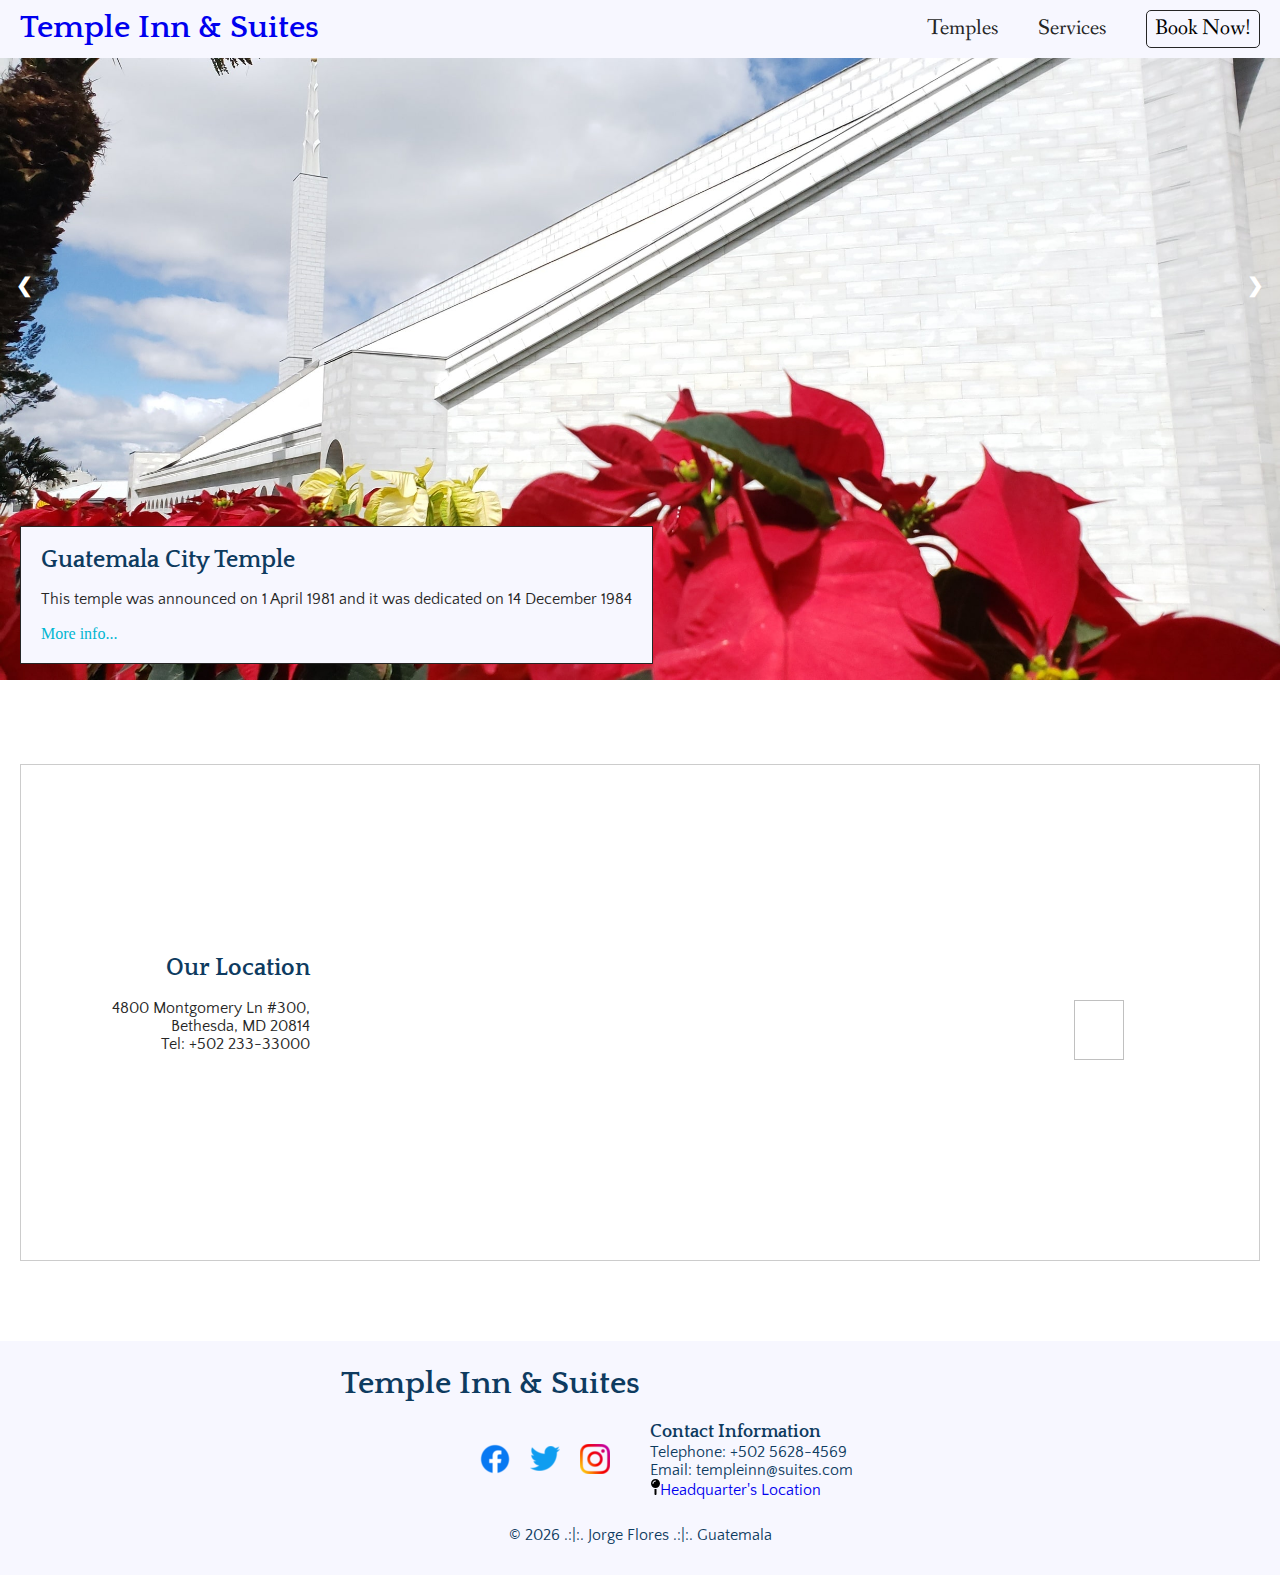
<file: index.html>
<!DOCTYPE html>
<html lang="en">
<head>
    <meta charset="UTF-8">
    <meta http-equiv="X-UA-Compatible" content="IE=edge">
    <meta name="viewport" content="width=device-width, initial-scale=1.0">
    <title>Home</title>
    <link rel="stylesheet" href="./css/normalize.css">
    <link rel="stylesheet" href="./css/main.css">
    <link rel="stylesheet" href="./css/large.css"></stylesheet>
    <link rel="stylesheet" href="./css/medium.css"></stylesheet>
    <link rel="stylesheet" href="./css/small.css"></stylesheet>
    <link rel="shortcut icon" href="./images/hotel.ico">
</head>
<body>
    <header>
        <div class="title">
            <h1 class="logo"><a href="index.html">Temple Inn & Suites</a></h1>
        </div>
        <nav class="navbar" id="nav">
            <ul>
                <li><a href="temples.html">Temples</a></li>
                <li><a href="services.html">Services</a></li>
                <li><button onclick="window.location.href='./reservation.html'" type="button">Book Now!</li>
            </ul>
        </nav>
        <div class="icon">
            <img id="icon" src="./images/menu.png" alt="Menu Icon">
        </div>
    </header>
    <main>
        <!-- Container for the image gallery -->
        <div class="container main">

            <!-- Full-width images with number text -->
            <div class="mySlides">
                <img src="./images/guatemala-temple.jpg" style="width:100%" alt="Guatemala">
                <div class="temple-info bottom-left">
                    <h2>Guatemala City Temple</h2>
                    <p id="0"></p>
                    <a style="text-decoration:none" href="#more-info">More info...</a>
                </div>
            </div>
        
            <div class="mySlides">
                <img class="demo cursor" src="./images/mexicocity-temple.jpg" style="width:100%" alt="Mexico City">
                <div class="temple-info bottom-right" >
                    <h2>Mexico City Temple</h2>
                    <p id="1"></p>
                    <a style="text-decoration:none" href="#more-info">More info...</a>
                </div>
            </div>
        
            <div class="mySlides">
                <img src="./images/rome-temple.jpg" style="width:100%" alt="Italy">
                <div class="temple-info top-right" >
                    <h2>Rome, Italy Temple</h2>
                    <p id="2"></p>
                    <a style="text-decoration:none" href="#more-info">More info...</a>
                </div>
            </div>
        
            <div class="mySlides">
                <img src="./images/saopablo-temple.jpg" style="width:100%" alt="Brasil">
                <div class="temple-info top-left" >
                    <h2>Sao Pablo Temple</h2>
                    <p id="3"></p>
                    <a style="text-decoration:none" href="#more-info">More info...</a>
                </div>
            </div>
        
            <div class="mySlides">
                <img src="./images/saltlake-temple.jpg" style="width:100%" alt="Salt Lake City">
                <div class="temple-info bottom-right" >
                    <h2>Salt Lake City Temple</h2>
                    <p id="4"></p>
                    <a style="text-decoration:none" href="#more-info">More info...</a>
                </div>
            </div>
        
            <div class="mySlides">
                <img src="./images/sandiego-temple.jpg" style="width:100%" alt="San Diego">
                <div class="temple-info bottom-left" >
                    <h2>San Diego Temple</h2>
                    <p id="5"></p>
                    <a style="text-decoration:none" href="#more-info">More info...</a>
                </div>
            </div>
        
            <!-- Next and previous buttons -->
            <a class="prev" onclick="plusSlides(-1)">&#10094;</a>
            <a class="next" onclick="plusSlides(1)">&#10095;</a>
        </div>
        <section class="main" id="more-info">
            
            <div class="temple-address" >
                <h2>Our Location</h2>   
                <p>
                    4800 Montgomery Ln #300, <br>
                    Bethesda, MD 20814<br>
                    
                    Tel: +502 233-33000</p>
            </div>
    
            <div class="map">
                <iframe src="https://www.google.com/maps/embed?pb=!1m18!1m12!1m3!1d3101.405019701323!2d-77.09772048464716!3d38.98325177955754!2m3!1f0!2f0!3f0!3m2!1i1024!2i768!4f13.1!3m3!1m2!1s0x89b7c97b6b8f21f1%3A0x9a0b3cde14da0a60!2s4800%20Montgomery%20Ln%20%23300%2C%20Bethesda%2C%20MD%2020814%2C%20USA!5e0!3m2!1sen!2sgt!4v1648863716940!5m2!1sen!2sgt" width="600" height="450" style="border:0;" allowfullscreen="" loading="lazy" referrerpolicy="no-referrer-when-downgrade"></iframe>            </div>
    
            <section class="ajax-section">
                <div class="container temperature">
                    <ul class="cities">
                        <li class="city">
                            <h2 class="city-name" data-name="">
                                <span></span>
                                <sup></sup>
                            </h2>
                            <div class="city-temp">
                                <sup></sup>
                            </div>
                            <figure>
                                <img class="city-icon">
                            </figure>
                        </li>
                    </ul>
                </div>
            </section>
        </section>
    </main>
    <footer>
        <div class="title">
            <h1 class="logo">Temple Inn & Suites</h1>
        </div>
        <div class="contact-info">
            <h2>Contact Information</h2>
            <p>Telephone: +502 5628-4569</p>
            <p>Email: templeinn@suites.com</p>
            <p><a href="https://www.google.com/maps/place/4800+Montgomery+Ln+%23300,+Bethesda,+MD+20814,+USA/@38.9832518,-77.0977205,17z/data=!3m1!4b1!4m5!3m4!1s0x89b7c97b6b8f21f1:0x9a0b3cde14da0a60!8m2!3d38.9832518!4d-77.0955318"><svg xmlns="http://www.w3.org/2000/svg" viewBox="0 0 320 512" width="10px"><!--! Font Awesome Pro 6.1.1 by @fontawesome - https://fontawesome.com License - https://fontawesome.com/license (Commercial License) Copyright 2022 Fonticons, Inc. --><path d="M320 144C320 223.5 255.5 288 176 288C96.47 288 32 223.5 32 144C32 64.47 96.47 0 176 0C255.5 0 320 64.47 320 144zM192 64C192 55.16 184.8 48 176 48C122.1 48 80 90.98 80 144C80 152.8 87.16 160 96 160C104.8 160 112 152.8 112 144C112 108.7 140.7 80 176 80C184.8 80 192 72.84 192 64zM144 480V317.1C154.4 319 165.1 319.1 176 319.1C186.9 319.1 197.6 319 208 317.1V480C208 497.7 193.7 512 176 512C158.3 512 144 497.7 144 480z"/></svg></i>Headquarter's Location</a></p>
        </div>

        <div class="social-icons">
            <a href="https://www.facebook.com/" target="_blank"><img src="./images/f_logo_RGB-Blue_58.png" alt="Facebook"></a>
            <a href="https://www.twitter.com/" target="_blank"><img src="./images/2021 Twitter logo - blue.png" alt="Twitter"></a>
            <a href="https://www.instagram.com/" target="_blank"><img src="./images/Instagram_Glyph_Gradient_RGB.png" alt="Instagram"></a>
        </div>
        <p>&copy; <span id="year"></span> .:|:. Jorge Flores .:|:. Guatemala</p>    
    </footer>    
    <script type="module" src="./js/home.js"></script>
</body>
</html>
</file>
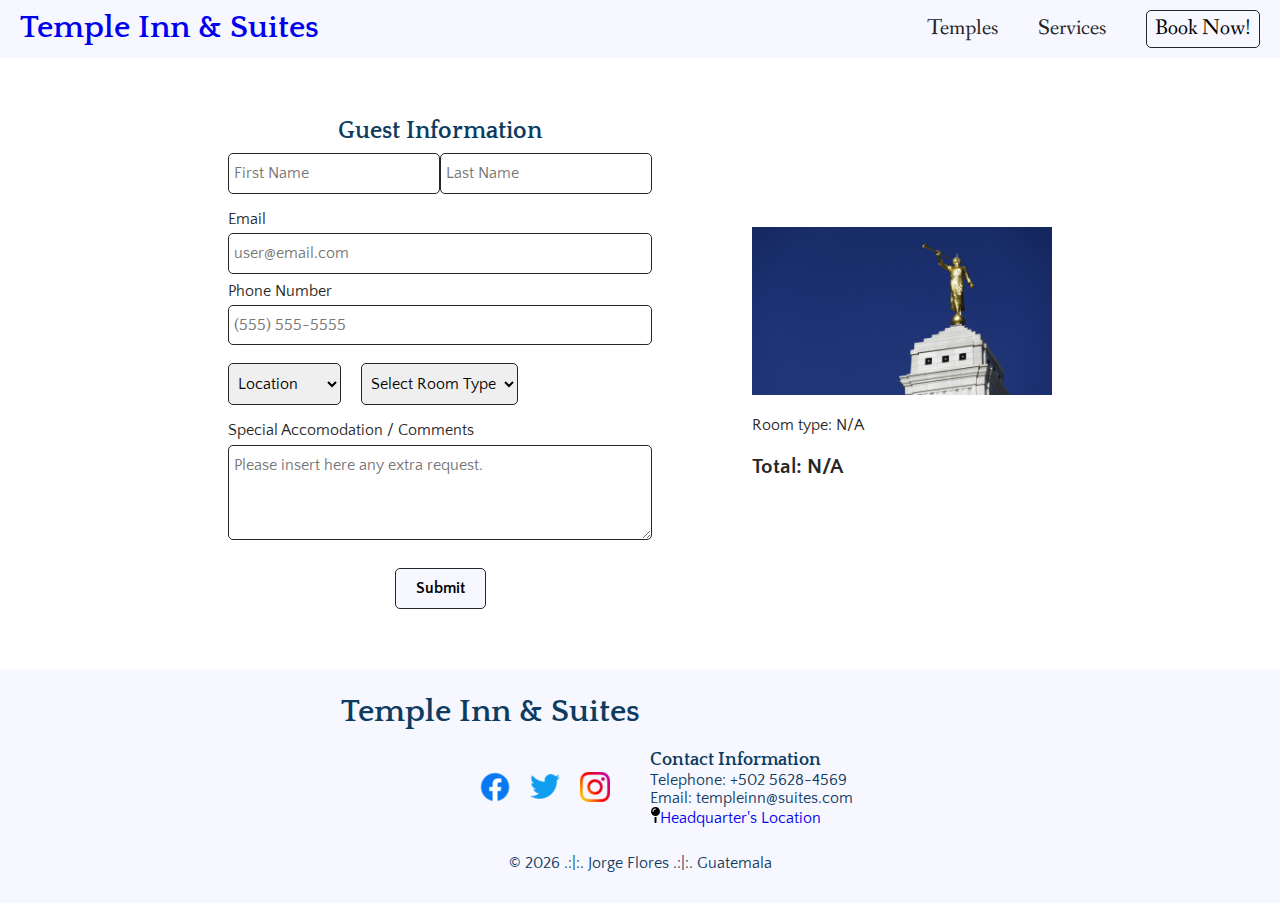
<file: reservation.html>
<!DOCTYPE html>
<html lang="en">
<head>
    <meta charset="UTF-8">
    <meta http-equiv="X-UA-Compatible" content="IE=edge">
    <meta name="viewport" content="width=device-width, initial-scale=1.0">
    <title>Temples</title>
    <link rel="stylesheet" href="./css/normalize.css">
    <link rel="stylesheet" href="./css/main.css">
    <link rel="stylesheet" href="./css/large.css"></stylesheet>
    <link rel="stylesheet" href="./css/medium.css"></stylesheet>
    <link rel="stylesheet" href="./css/small.css"></stylesheet>
    <link rel="shortcut icon" href="./images/hotel.ico">
</head>
<body>
    <header>
        <div class="title">
            <h1 class="logo"><a href="index.html">Temple Inn & Suites</a></h1>
        </div>
        <nav class="navbar" id="nav">
            <ul>
                <li><a href="temples.html">Temples</a></li>
                <li><a href="services.html">Services</a></li>
                <li><button onclick="window.location.href='./reservation.html'" type="button">Book Now!</li>
            </ul>
        </nav>
        <div class="icon">
            <img id="icon" src="./images/menu.png" alt="Menu Icon">
        </div>
    </header>
    <main class="reservation-main">
        <section class="form">
            <div class="form-title">
                <h2>Guest Information</h2>
            </div>
                <form action="thankyou.html">

                    <div class="full-name">
                        <div class="input">
                            <input type="text" name="firstname" placeholder="First Name" required>
                        </div>
                        
                        <div class="input">
                            <input type="text" name="lastname" placeholder="Last Name" required>
                        </div>
                    </div>
                    
                    <div class="input">
                        <label for="email" class="left">
                            Email
                        </label>
                        <input type="text" name="email" placeholder="user@email.com" required>
                    </div>
                    
                    <div class="input">
                        <label for="phone" class="left">
                            Phone Number
                        </label>
                        <input type="tel" name="phone" placeholder="(555) 555-5555" required>
                    </div>
                    
                    <div class="select">
                        <div class="input">
                            <select name="location" id="location" required>
                                <option value="">Location</option>
                                <option value="guatemala" alt="Guatemala City Temple">Guatemala</option>
                                <option value="san-diego">San Diego</option>
                                <option value="salt-lake">Salt Lake</option>
                                <option value="brazil">Brazil</option>
                                <option value="mexico">Mexico City</option>
                                <option value="italy">Rome</option>
                            </select>
                        </div>
                        
                        <div class="input">
                            <select name="room-type" id="room-type" required>
                                <option value="">Select Room Type</option>
                                <option value="Single">Single</option>
                                <option value="Double">Double</option>
                                <option value="Triple">Triple</option>
                                <option value="Quad">Quad</option>
                                <option value="Queen">Queen</option>
                                <option value="King">King</option>
                            </select>
                        </div>
                    </div>
                    
                    <div class="input">
                        <label for="special-accomodation" id="special-accomodation"class="left">
                            Special Accomodation / Comments
                        </label>
                        <textarea id="comments" name="comments" rows="4" cols="50" placeholder="Please insert here any extra request."></textarea>
                    </div>
                    <div class="button">
                        <input type="hidden" id="loaded" name="loadedbyuser">
                        <input type="submit" value="Submit" class="submit" id="button">
                    </div>
                    
                </form>
            
        </section>
        <section class="reservation-info">
            <img src="./images/temples/default.jfif" alt="Temple" id="destination">
            <p id="roomType">Room type: N/A</p>
            <p id="price">Total: N/A</p>
        </section>
    </main>
    <footer>
        <div class="title">
            <h1 class="logo">Temple Inn & Suites</h1>
        </div>
        <div class="contact-info">
            <h2>Contact Information</h2>
            <p>Telephone: +502 5628-4569</p>
            <p>Email: templeinn@suites.com</p>
            <p><a href="https://www.google.com/maps/place/4800+Montgomery+Ln+%23300,+Bethesda,+MD+20814,+USA/@38.9832518,-77.0977205,17z/data=!3m1!4b1!4m5!3m4!1s0x89b7c97b6b8f21f1:0x9a0b3cde14da0a60!8m2!3d38.9832518!4d-77.0955318"><svg xmlns="http://www.w3.org/2000/svg" viewBox="0 0 320 512" width="10px"><!--! Font Awesome Pro 6.1.1 by @fontawesome - https://fontawesome.com License - https://fontawesome.com/license (Commercial License) Copyright 2022 Fonticons, Inc. --><path d="M320 144C320 223.5 255.5 288 176 288C96.47 288 32 223.5 32 144C32 64.47 96.47 0 176 0C255.5 0 320 64.47 320 144zM192 64C192 55.16 184.8 48 176 48C122.1 48 80 90.98 80 144C80 152.8 87.16 160 96 160C104.8 160 112 152.8 112 144C112 108.7 140.7 80 176 80C184.8 80 192 72.84 192 64zM144 480V317.1C154.4 319 165.1 319.1 176 319.1C186.9 319.1 197.6 319 208 317.1V480C208 497.7 193.7 512 176 512C158.3 512 144 497.7 144 480z"/></svg></i>Headquarter's Location</a></p>
        </div>

        <div class="social-icons">
            <a href="https://www.facebook.com/" target="_blank"><img src="./images/f_logo_RGB-Blue_58.png" alt="Facebook"></a>
            <a href="https://www.twitter.com/" target="_blank"><img src="./images/2021 Twitter logo - blue.png" alt="Twitter"></a>
            <a href="https://www.instagram.com/" target="_blank"><img src="./images/Instagram_Glyph_Gradient_RGB.png" alt="Instagram"></a>
        </div>
        <p>&copy; <span id="year"></span> .:|:. Jorge Flores .:|:. Guatemala</p>    
    </footer>    
    <script type="module" src="./js/reservation.js"></script>
</body>
</html>
</file>
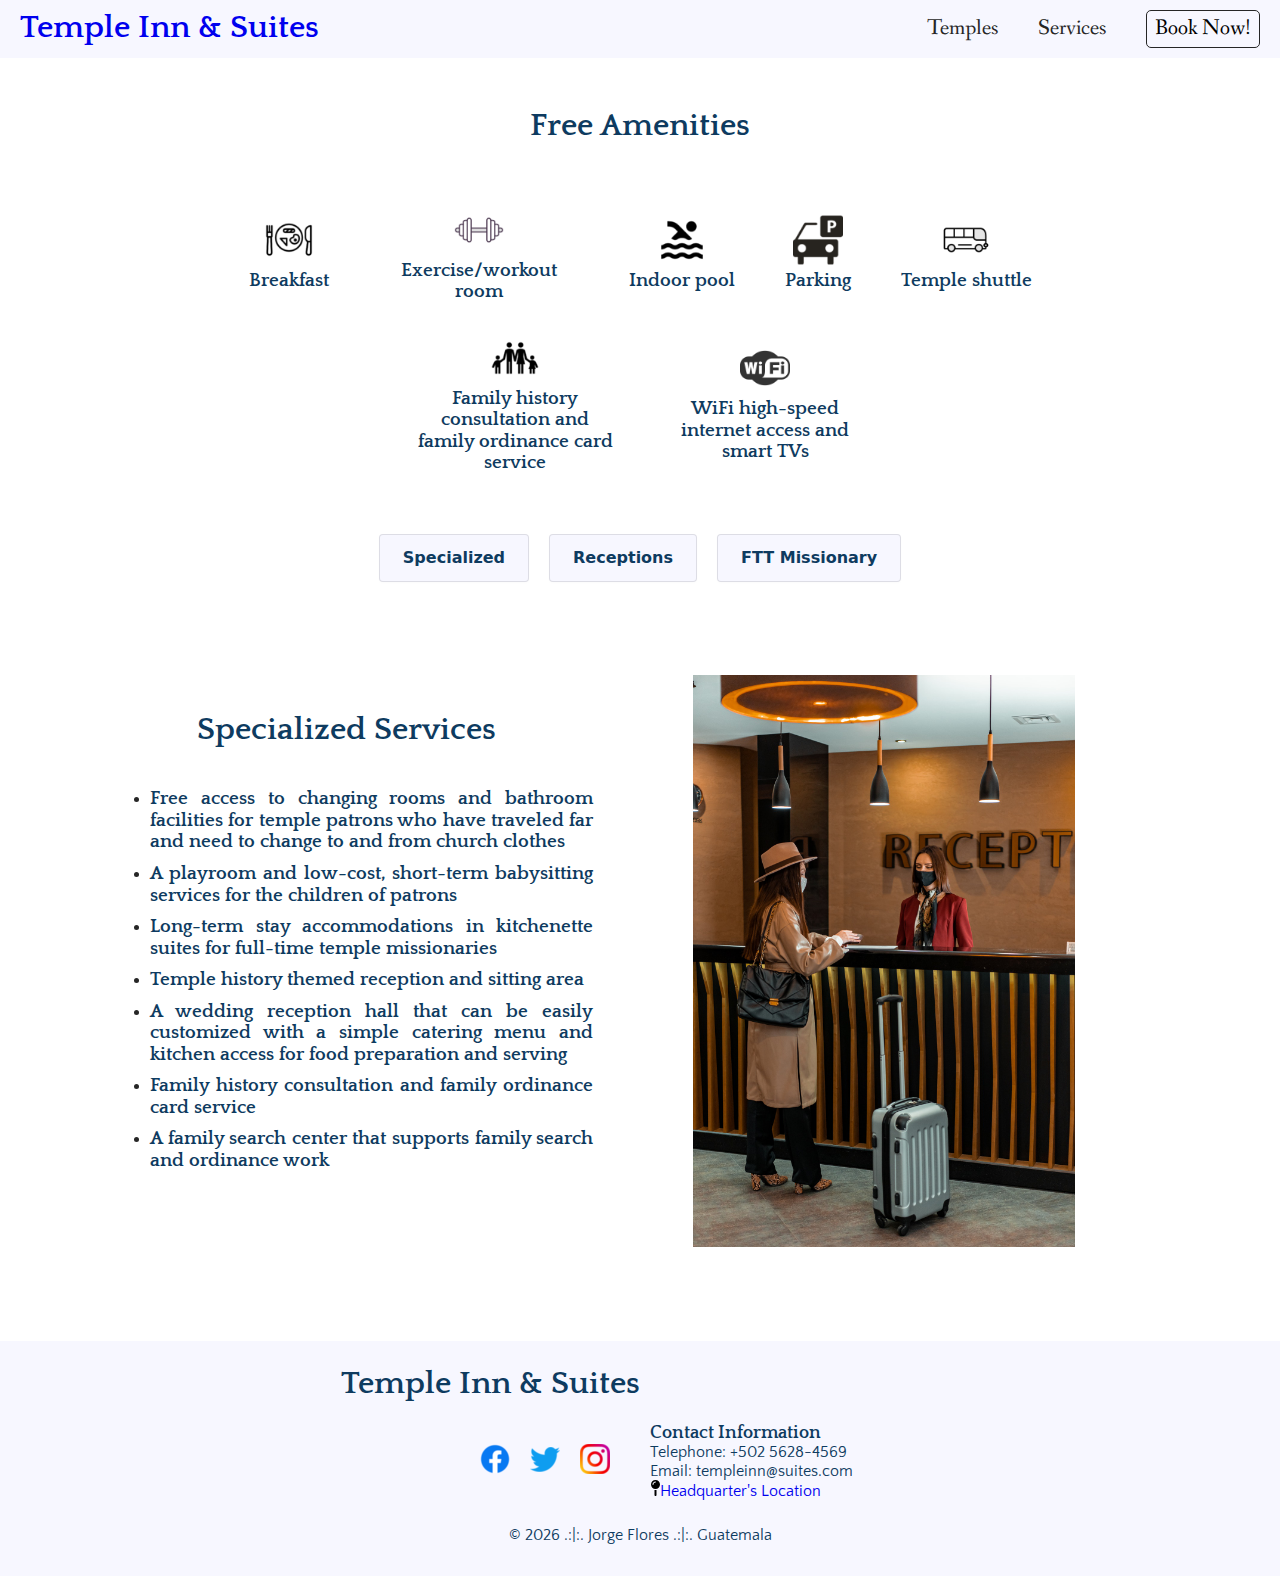
<file: services.html>
<!DOCTYPE html>
<html lang="en">
<head>
    <meta charset="UTF-8">
    <meta http-equiv="X-UA-Compatible" content="IE=edge">
    <meta name="viewport" content="width=device-width, initial-scale=1.0">
    <title>Temples</title>
    <link rel="stylesheet" href="./css/normalize.css">
    <link rel="stylesheet" href="./css/main.css">
    <link rel="stylesheet" href="./css/large.css"></stylesheet>
    <link rel="stylesheet" href="./css/medium.css"></stylesheet>
    <link rel="stylesheet" href="./css/small.css"></stylesheet>
    <link rel="shortcut icon" href="./images/hotel.ico">
</head>
<body>
    <header>
        <div class="title">
            <h1 class="logo"><a href="index.html">Temple Inn & Suites</a></h1>
        </div>
        <nav class="navbar" id="nav">
            <ul>
                <li><a href="temples.html">Temples</a></li>
                <li><a href="services.html">Services</a></li>
                <li><button onclick="window.location.href='./reservation.html'" type="button">Book Now!</button></li>
            </ul>
        </nav>
        <div class="icon">
            <img id="icon" src="./images/menu.png" alt="Menu Icon">
        </div>
    </header>
    <main>
        <section class="services-cards">
            <h2 class="services-title">Free Amenities</h2>
            <ul class="cards">
                <li>
                    <img src="./images/icons/breakfast.png" alt="Breakfast icon">
                    <h3>Breakfast</h3>
                </li>
                <li>
                    <img src="./images/icons/workout.png" alt="workout icon">
                    <h3>Exercise/workout room</h3>
                </li>
                <li>
                    <img src="./images/icons/pool.png" alt="Pool icon">
                    <h3>Indoor pool</h3>
                </li>
                <li>
                    <img src="./images/icons/parking.png" alt="Parking icon">
                    <h3>Parking</h3>
                </li>
                <li>
                    <img src="./images/icons/shuttle.png" alt="Shuttle icon">
                    <h3>Temple shuttle</h3>
                </li>
                <li>
                    <img src="./images/icons/family.png" alt="Family icon">
                    <h3>Family history consultation and family ordinance card service</h3>
                </li>
                <li>
                    <img src="./images/icons/wifi.png" alt="Wifi icon">
                    <h3>WiFi high-speed internet access and smart TVs</h3>
                </li>
            </ul>
        </section>

        <section class="services-buttons">
            <button id="bottone4" onclick="specializedServices()">Specialized</button>
            <button id="bottone5" onclick="receptionServices()">Receptions</button>
            <button id="bottone6" onclick="missionaryServices()">FTT Missionary</button>
        </section>

        <section class="specialized-cards">
                <div>
                    <h2 class="services-title specializedTitle" id="services-title">Specialized Services</h2>
                    <ul class="specialized">
                        <li>
                            <h3>Free access to changing rooms and bathroom facilities for temple patrons who have traveled far and need to change to and from church clothes</h3>
                        </li>
                        <li>
                            <h3>A playroom and low-cost, short-term babysitting services for the children of patrons</h3>
                        </li>
                        <li>
                            <h3>Long-term stay accommodations in kitchenette suites for full-time temple missionaries</h3>
                        </li>
                        <li>
                            <h3>Temple history themed reception and sitting area</h3>
                        </li>
                        <li>
                            <h3>A wedding reception hall that can be easily customized with a simple catering menu and kitchen access for food preparation and serving</h3>
                        </li>
                        <li>
                            <h3>Family history consultation and family ordinance card service</h3>
                        </li>
                        <li>
                            <h3>A family search center that supports family search and ordinance work</h3>
                        </li>
                    </ul>
                </div>
            <div class="services-img">
                <img src="./images/services.jpg" alt="Female tourist talking to female receptionist" id="services">
            </div>
        </section>
        <section class="form" id="services-form" style="display: none;">
            <div class="form-title">
                <h2 style="font-size: 2em; margin-bottom: 20px;">Contact Us</h2>
            </div>
            <form action="thankyou-contact.html">

                <div class="full-name">
                    <div class="input">
                        <input type="text" name="firstname" placeholder="First Name" required>
                    </div>
                    
                    <div class="input">
                        <input type="text" name="lastname" placeholder="Last Name" required>
                    </div>
                </div>
                
                <div class="input">
                    <label for="email" class="left">
                        Email
                    </label>
                    <input type="text" name="email" placeholder="user@email.com" required>
                </div>
                
                <div class="input">
                    <label for="phone" class="left">
                        Phone Number
                    </label>
                    <input type="tel" name="phone" placeholder="(555) 555-5555" required>
                </div>

                <div class="button">
                    <input type="hidden" id="loaded" name="loadedbyuser">
                    <input type="submit" value="Submit" class="submit" id="button">
                </div>
            </form>
        </section>
            
    </main>
    <footer>
        <div class="title">
            <h1 class="logo">Temple Inn & Suites</h1>
        </div>
        <div class="contact-info">
            <h2>Contact Information</h2>
            <p>Telephone: +502 5628-4569</p>
            <p>Email: templeinn@suites.com</p>
            <p><a href="https://www.google.com/maps/place/4800+Montgomery+Ln+%23300,+Bethesda,+MD+20814,+USA/@38.9832518,-77.0977205,17z/data=!3m1!4b1!4m5!3m4!1s0x89b7c97b6b8f21f1:0x9a0b3cde14da0a60!8m2!3d38.9832518!4d-77.0955318"><svg xmlns="http://www.w3.org/2000/svg" viewBox="0 0 320 512" width="10px"><!--! Font Awesome Pro 6.1.1 by @fontawesome - https://fontawesome.com License - https://fontawesome.com/license (Commercial License) Copyright 2022 Fonticons, Inc. --><path d="M320 144C320 223.5 255.5 288 176 288C96.47 288 32 223.5 32 144C32 64.47 96.47 0 176 0C255.5 0 320 64.47 320 144zM192 64C192 55.16 184.8 48 176 48C122.1 48 80 90.98 80 144C80 152.8 87.16 160 96 160C104.8 160 112 152.8 112 144C112 108.7 140.7 80 176 80C184.8 80 192 72.84 192 64zM144 480V317.1C154.4 319 165.1 319.1 176 319.1C186.9 319.1 197.6 319 208 317.1V480C208 497.7 193.7 512 176 512C158.3 512 144 497.7 144 480z"/></svg></i>Headquarter's Location</a></p>
        </div>
        
        <div class="social-icons">
            <a href="https://www.facebook.com/" target="_blank"><img src="./images/f_logo_RGB-Blue_58.png" alt="Facebook"></a>
            <a href="https://www.twitter.com/" target="_blank"><img src="./images/2021 Twitter logo - blue.png" alt="Twitter"></a>
            <a href="https://www.instagram.com/" target="_blank"><img src="./images/Instagram_Glyph_Gradient_RGB.png" alt="Instagram"></a>
        </div>
        <p>&copy; <span id="year"></span> .:|:. Jorge Flores .:|:. Guatemala</p>    
    </footer>    
    <script type="module" src="./js/services.js"></script>
</body>
</html>
</file>
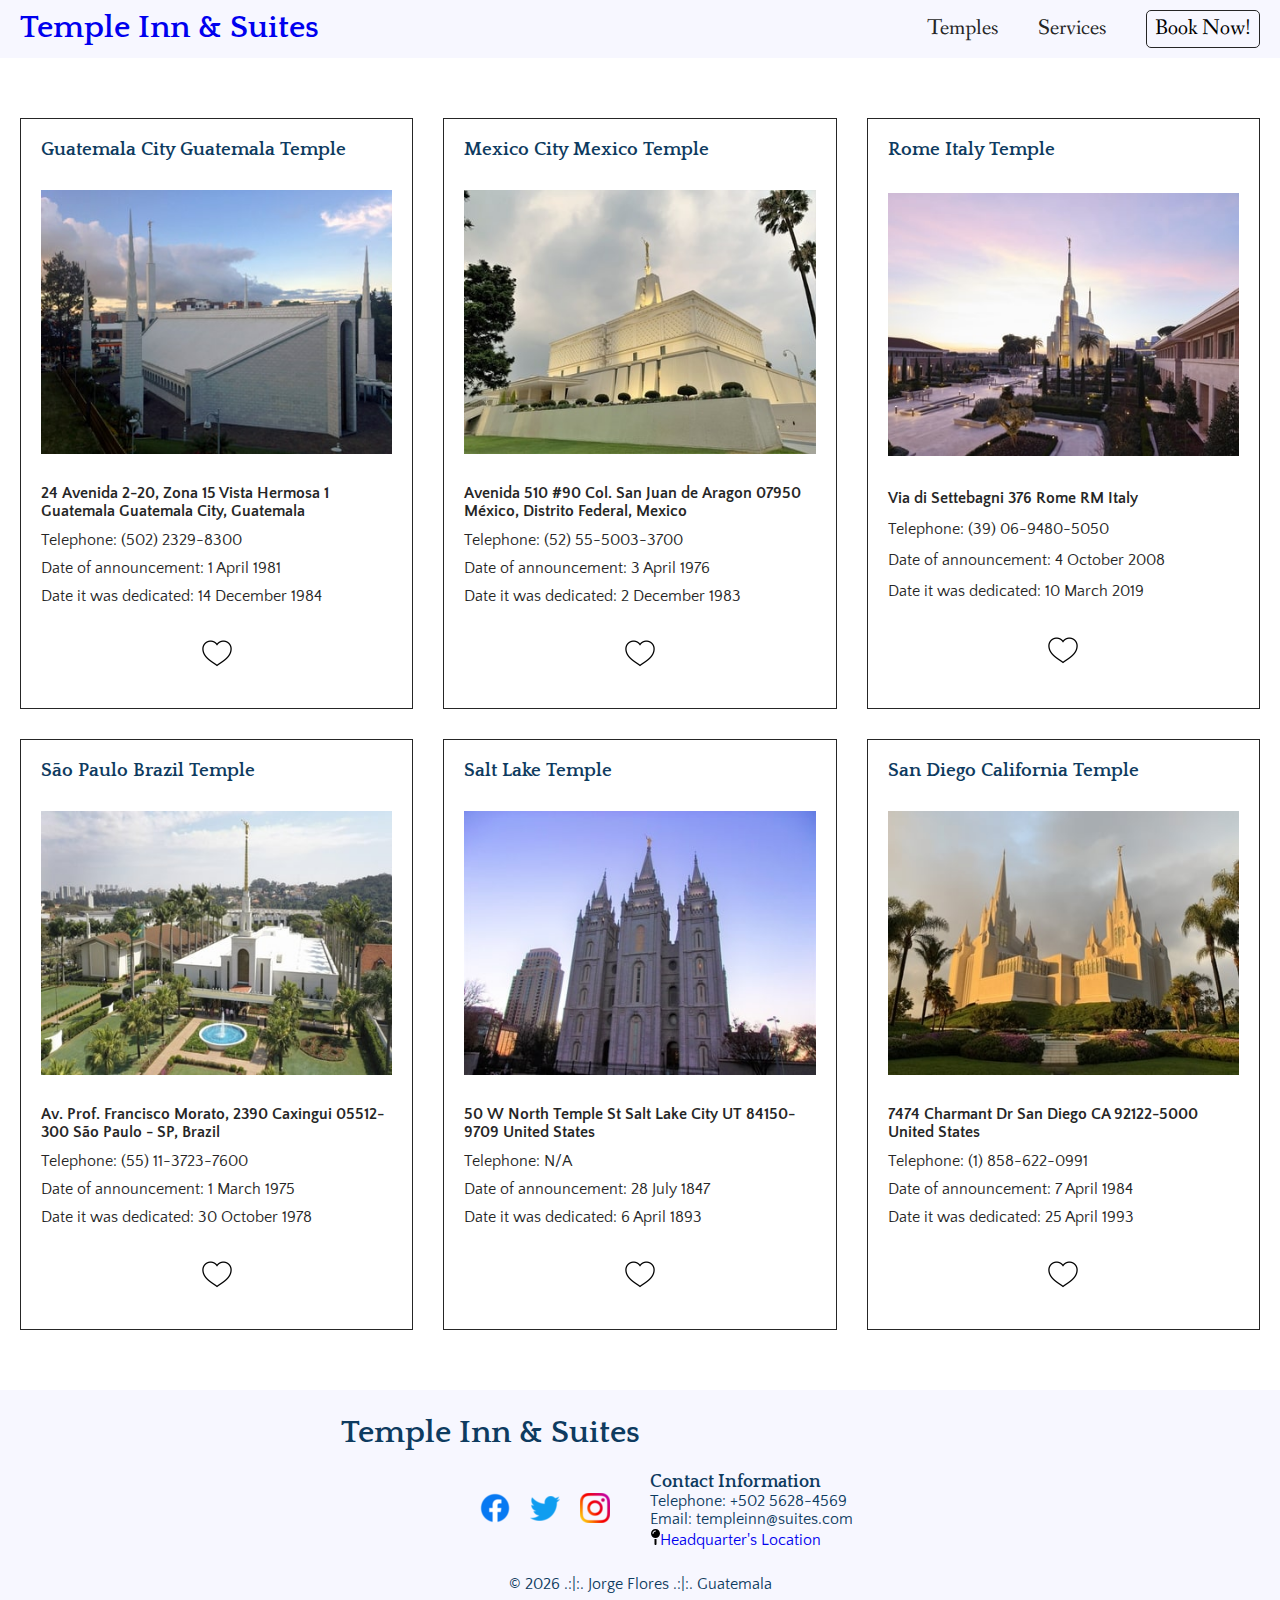
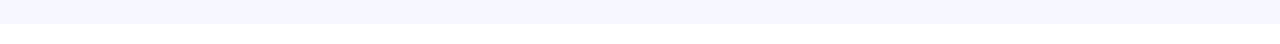
<file: temples.html>
<!DOCTYPE html>
<html lang="en">
<head>
    <meta charset="UTF-8">
    <meta http-equiv="X-UA-Compatible" content="IE=edge">
    <meta name="viewport" content="width=device-width, initial-scale=1.0">
    <title>Temples</title>
    <link rel="stylesheet" href="./css/normalize.css">
    <link rel="stylesheet" href="./css/main.css">
    <link rel="stylesheet" href="./css/large.css"></stylesheet>
    <link rel="stylesheet" href="./css/medium.css"></stylesheet>
    <link rel="stylesheet" href="./css/small.css"></stylesheet>
    <link rel="shortcut icon" href="./images/hotel.ico">
</head>
<body>
    <header>
        <div class="title">
            <h1 class="logo"><a href="index.html">Temple Inn & Suites</a></h1>
        </div>
        <nav class="navbar" id="nav">
            <ul>
                <li><a href="temples.html">Temples</a></li>
                <li><a href="services.html">Services</a></li>
                <li><button type="button">Book Now!</li>
            </ul>
        </nav>
        <div class="icon">
            <img id="icon" src="./images/menu.png" alt="Menu Icon">
        </div>
    </header>
    <main>
        <section class="temples">
        </section>
    </main>
    <footer>
        <div class="title">
            <h1 class="logo">Temple Inn & Suites</h1>
        </div>
        <div class="contact-info">
            <h2>Contact Information</h2>
            <p>Telephone: +502 5628-4569</p>
            <p>Email: templeinn@suites.com</p>
            <p><a href="https://www.google.com/maps/place/4800+Montgomery+Ln+%23300,+Bethesda,+MD+20814,+USA/@38.9832518,-77.0977205,17z/data=!3m1!4b1!4m5!3m4!1s0x89b7c97b6b8f21f1:0x9a0b3cde14da0a60!8m2!3d38.9832518!4d-77.0955318"><svg xmlns="http://www.w3.org/2000/svg" viewBox="0 0 320 512" width="10px"><!--! Font Awesome Pro 6.1.1 by @fontawesome - https://fontawesome.com License - https://fontawesome.com/license (Commercial License) Copyright 2022 Fonticons, Inc. --><path d="M320 144C320 223.5 255.5 288 176 288C96.47 288 32 223.5 32 144C32 64.47 96.47 0 176 0C255.5 0 320 64.47 320 144zM192 64C192 55.16 184.8 48 176 48C122.1 48 80 90.98 80 144C80 152.8 87.16 160 96 160C104.8 160 112 152.8 112 144C112 108.7 140.7 80 176 80C184.8 80 192 72.84 192 64zM144 480V317.1C154.4 319 165.1 319.1 176 319.1C186.9 319.1 197.6 319 208 317.1V480C208 497.7 193.7 512 176 512C158.3 512 144 497.7 144 480z"/></svg></i>Headquarter's Location</a></p>
        </div>

        <div class="social-icons">
            <a href="https://www.facebook.com/" target="_blank"><img src="./images/f_logo_RGB-Blue_58.png" alt="Facebook"></a>
            <a href="https://www.twitter.com/" target="_blank"><img src="./images/2021 Twitter logo - blue.png" alt="Twitter"></a>
            <a href="https://www.instagram.com/" target="_blank"><img src="./images/Instagram_Glyph_Gradient_RGB.png" alt="Instagram"></a>
        </div>
        <p>&copy; <span id="year"></span> .:|:. Jorge Flores .:|:. Guatemala</p>    
    </footer>    
    <script type="module" src="./js/temples.js"></script>
</body>
</html>
</file>
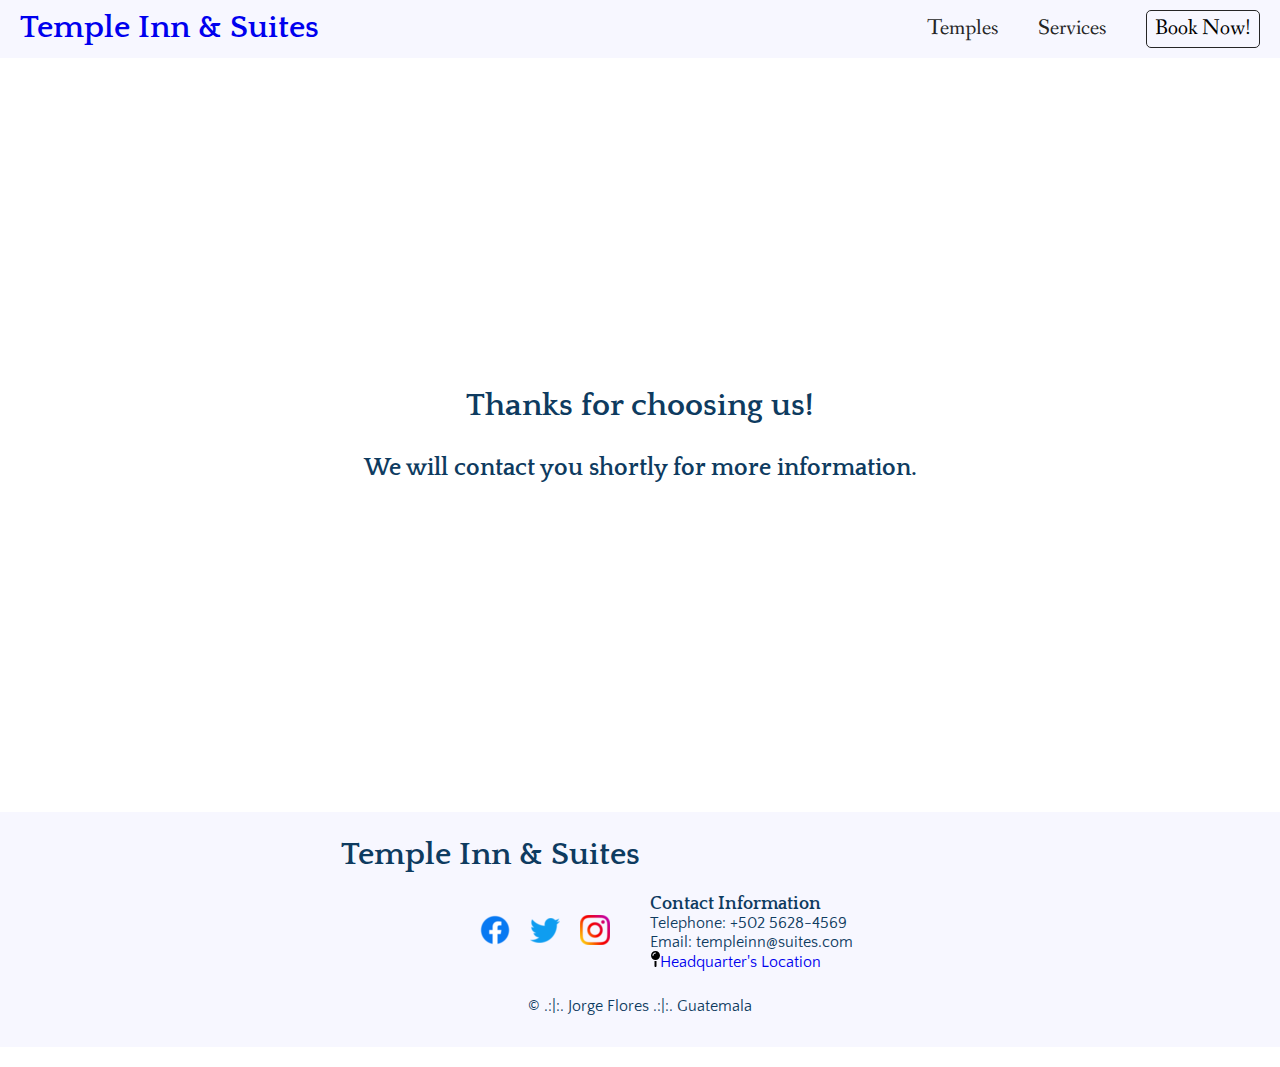
<file: thankyou-contact.html>
<!DOCTYPE html>
<html lang="en">
<head>
    <meta charset="UTF-8">
    <meta http-equiv="X-UA-Compatible" content="IE=edge">
    <meta name="viewport" content="width=device-width, initial-scale=1.0">
    <title>Temples</title>
    <link rel="stylesheet" href="./css/normalize.css">
    <link rel="stylesheet" href="./css/main.css">
    <link rel="stylesheet" href="./css/large.css"></stylesheet>
    <link rel="stylesheet" href="./css/medium.css"></stylesheet>
    <link rel="stylesheet" href="./css/small.css"></stylesheet>
    <link rel="shortcut icon" href="./images/hotel.ico">
</head>
<body>
    <header>
        <div class="title">
            <h1 class="logo"><a href="index.html">Temple Inn & Suites</a></h1>
        </div>
        <nav class="navbar" id="nav">
            <ul>
                <li><a href="temples.html">Temples</a></li>
                <li><a href="services.html">Services</a></li>
                <li><button onclick="window.location.href='./reservation.html'" type="button">Book Now!</li>
            </ul>
        </nav>
        <div class="icon">
            <img id="icon" src="./images/menu.png" alt="Menu Icon">
        </div>
    </header>
    <main>
        <section class="thanks-section">
            <h1>Thanks for choosing us!</h1>
            <h2>We will contact you shortly for more information.</h2>
        </section>
    </main>
    <footer>
        <div class="title">
            <h1 class="logo">Temple Inn & Suites</h1>
        </div>
        <div class="contact-info">
            <h2>Contact Information</h2>
            <p>Telephone: +502 5628-4569</p>
            <p>Email: templeinn@suites.com</p>
            <p><a href="https://www.google.com/maps/place/4800+Montgomery+Ln+%23300,+Bethesda,+MD+20814,+USA/@38.9832518,-77.0977205,17z/data=!3m1!4b1!4m5!3m4!1s0x89b7c97b6b8f21f1:0x9a0b3cde14da0a60!8m2!3d38.9832518!4d-77.0955318"><svg xmlns="http://www.w3.org/2000/svg" viewBox="0 0 320 512" width="10px"><!--! Font Awesome Pro 6.1.1 by @fontawesome - https://fontawesome.com License - https://fontawesome.com/license (Commercial License) Copyright 2022 Fonticons, Inc. --><path d="M320 144C320 223.5 255.5 288 176 288C96.47 288 32 223.5 32 144C32 64.47 96.47 0 176 0C255.5 0 320 64.47 320 144zM192 64C192 55.16 184.8 48 176 48C122.1 48 80 90.98 80 144C80 152.8 87.16 160 96 160C104.8 160 112 152.8 112 144C112 108.7 140.7 80 176 80C184.8 80 192 72.84 192 64zM144 480V317.1C154.4 319 165.1 319.1 176 319.1C186.9 319.1 197.6 319 208 317.1V480C208 497.7 193.7 512 176 512C158.3 512 144 497.7 144 480z"/></svg></i>Headquarter's Location</a></p>
        </div>

        <div class="social-icons">
            <a href="https://www.facebook.com/" target="_blank"><img src="./images/f_logo_RGB-Blue_58.png" alt="Facebook"></a>
            <a href="https://www.twitter.com/" target="_blank"><img src="./images/2021 Twitter logo - blue.png" alt="Twitter"></a>
            <a href="https://www.instagram.com/" target="_blank"><img src="./images/Instagram_Glyph_Gradient_RGB.png" alt="Instagram"></a>
        </div>
        <p>&copy; <span id="year"></span> .:|:. Jorge Flores .:|:. Guatemala</p>    
    </footer>    
    <script type="module" src="./js/reservation.js"></script>
</body>
</html>
</file>
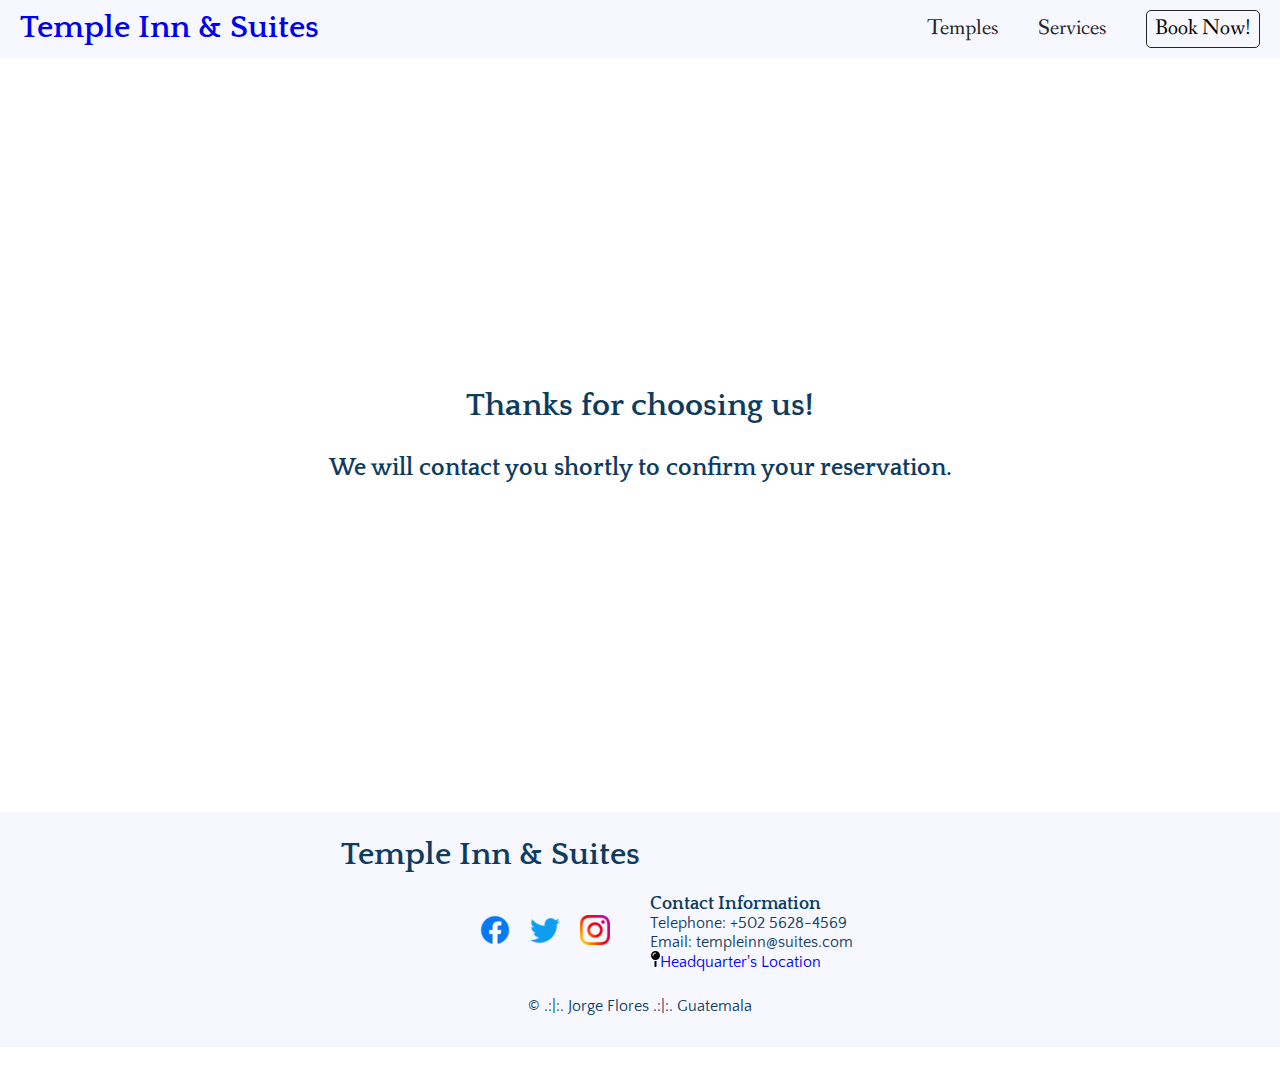
<file: thankyou.html>
<!DOCTYPE html>
<html lang="en">
<head>
    <meta charset="UTF-8">
    <meta http-equiv="X-UA-Compatible" content="IE=edge">
    <meta name="viewport" content="width=device-width, initial-scale=1.0">
    <title>Temples</title>
    <link rel="stylesheet" href="./css/normalize.css">
    <link rel="stylesheet" href="./css/main.css">
    <link rel="stylesheet" href="./css/large.css"></stylesheet>
    <link rel="stylesheet" href="./css/medium.css"></stylesheet>
    <link rel="stylesheet" href="./css/small.css"></stylesheet>
    <link rel="shortcut icon" href="./images/hotel.ico">
</head>
<body>
    <header>
        <div class="title">
            <h1 class="logo"><a href="index.html">Temple Inn & Suites</a></h1>
        </div>
        <nav class="navbar" id="nav">
            <ul>
                <li><a href="temples.html">Temples</a></li>
                <li><a href="services.html">Services</a></li>
                <li><button onclick="window.location.href='./reservation.html'" type="button">Book Now!</li>
            </ul>
        </nav>
        <div class="icon">
            <img id="icon" src="./images/menu.png" alt="Menu Icon">
        </div>
    </header>
    <main>
        <section class="thanks-section">
            <h1>Thanks for choosing us!</h1>
            <h2>We will contact you shortly to confirm your reservation.</h2>
        </section>
    </main>
    <footer>
        <div class="title">
            <h1 class="logo">Temple Inn & Suites</h1>
        </div>
        <div class="contact-info">
            <h2>Contact Information</h2>
            <p>Telephone: +502 5628-4569</p>
            <p>Email: templeinn@suites.com</p>
            <p><a href="https://www.google.com/maps/place/4800+Montgomery+Ln+%23300,+Bethesda,+MD+20814,+USA/@38.9832518,-77.0977205,17z/data=!3m1!4b1!4m5!3m4!1s0x89b7c97b6b8f21f1:0x9a0b3cde14da0a60!8m2!3d38.9832518!4d-77.0955318"><svg xmlns="http://www.w3.org/2000/svg" viewBox="0 0 320 512" width="10px"><!--! Font Awesome Pro 6.1.1 by @fontawesome - https://fontawesome.com License - https://fontawesome.com/license (Commercial License) Copyright 2022 Fonticons, Inc. --><path d="M320 144C320 223.5 255.5 288 176 288C96.47 288 32 223.5 32 144C32 64.47 96.47 0 176 0C255.5 0 320 64.47 320 144zM192 64C192 55.16 184.8 48 176 48C122.1 48 80 90.98 80 144C80 152.8 87.16 160 96 160C104.8 160 112 152.8 112 144C112 108.7 140.7 80 176 80C184.8 80 192 72.84 192 64zM144 480V317.1C154.4 319 165.1 319.1 176 319.1C186.9 319.1 197.6 319 208 317.1V480C208 497.7 193.7 512 176 512C158.3 512 144 497.7 144 480z"/></svg></i>Headquarter's Location</a></p>
        </div>

        <div class="social-icons">
            <a href="https://www.facebook.com/" target="_blank"><img src="./images/f_logo_RGB-Blue_58.png" alt="Facebook"></a>
            <a href="https://www.twitter.com/" target="_blank"><img src="./images/2021 Twitter logo - blue.png" alt="Twitter"></a>
            <a href="https://www.instagram.com/" target="_blank"><img src="./images/Instagram_Glyph_Gradient_RGB.png" alt="Instagram"></a>
        </div>
        <p>&copy; <span id="year"></span> .:|:. Jorge Flores .:|:. Guatemala</p>    
    </footer>    
    <script type="module" src="./js/reservation.js"></script>
</body>
</html>
</file>
<file: css/main.css>
@import url('https://fonts.googleapis.com/css2?family=Fanwood+Text&family=Quattrocento&family=Quattrocento+Sans&display=swap');

p {
    font-family: 'Quattrocento Sans', sans-serif;
}

html {
    color: #262626;
    scroll-behavior: smooth;
}

h1, h2, h3 {
    font-family: 'Quattrocento', serif;
    color: #0e3b60;
    margin: 0;
}

.title {
    padding: 10px 0;
    margin-left: 20px;
}

.city-name span {
    font-size: 1.3em;
}

.logo {
    font-size: 2em;
}

.icon {
    grid-column: 7;
    display: flex;
    align-items: center;
    justify-content: center;
}

nav, nav button {
    font-family: 'Fanwood Text', serif;
}

nav button {
    border-radius: 5px;
    border: 1px solid #262626;
    background-color: #f7f7ff;
    padding: 5px 8px;
    font-size: 1.4em;
}

nav button:hover {
    background-color: #01b6d1;
    color: #262626;
}

header {
    background-color: #F7F7FF;
}

nav a {
    text-decoration: none;
    color: #262626;
    font-size: 1.4em;
}

nav a:hover {
    color: #01b6d1;
}

.temple-info {
    padding: 20px;
}

.temple-info a {
    color: #01b6d1;
}

footer {
    grid-row: 4;
    grid-column: 1 / 4;
}

footer {
    background-color: #f7f7ff;
    color: #0e3b60;
    width: 100%;
    text-align: center;
    margin-bottom: 20px;
    padding: 15px 0;
}

footer p {
    font-size: 1.1em;
    grid-row: 3;
    grid-column: 1 / 3;
}

nav {
    grid-column: 2 / 7;
    padding: 10px 0; 
}

nav ul {
    margin: auto 0;
    padding: 0;
    list-style: none;
    display: flex;
    justify-content: flex-end;
    align-items: center;
    height: 100%;
}

section.temples {
    display: grid;
    grid-template-columns: repeat(auto-fit, minmax(300px, 1fr));  
    grid-template-rows: repeat(2, 1fr); 
    padding: 20px;
    grid-gap: 30px;

}

div.temple {
    padding: 20px;
    border: 1px solid #262626;
    display: grid;
    grid-gap: 10px;
}

div.temple:hover {
    background-color: #f7f7ff;
    border: 1px solid #0e3b60;
}

.address-text {
    font-weight: bold;
}

footer a {
    text-decoration: none;
}

footer a:visited {
    color: #0e3b60;
}

footer a:hover {
    color: #01b6d1;
}

section.temples {
    margin: 40px 0;
}

.temple-img {
    width: 100%;
}

.logo a {
    text-decoration: none;
}

.logo a:visited {
    color: #0e3b60;
}

div.temple p {
    margin: 0;
}

div.temple img {
    margin: 20px auto;
}

nav ul li {
    margin: 0 20px;
}

/* Position the image container (needed to position the left and right arrows) */
.container {
    position: relative;
    grid-row: 1;
    grid-column: 1 / 4;

}

/* Hide the images by default */
.mySlides {
    display: none;
}

/* .mySlides img {
max-height: 600px;
} */

/* Add a pointer when hovering over the thumbnail images */
.cursor {
    cursor: pointer;
}

/* Next & previous buttons */
.prev,
.next {
    cursor: pointer;
    position: absolute;
    top: 40%;
    width: auto;
    padding: 16px;
    margin-top: -50px;
    color: white;
    font-weight: bold;
    font-size: 20px;
    border-radius: 0 3px 3px 0;
    user-select: none;
-webkit-user-select: none;
}

/* Position the "next button" to the right */
.next {
    right: 0;
    border-radius: 3px 0 0 3px;
}

/* On hover, add a black background color with a little bit see-through */
.prev:hover,
.next:hover {
    background-color: rgba(0, 0, 0, 0.8);
}


/* Container for image text */
.caption-container {
    text-align: center;
    background-color: #222;
    padding: 2px 16px;
    color: white;
}

.row:after {
    content: "";
    display: table;
    clear: both;
}

/* Six columns side by side */
.column {
    float: left;
    width: 16.66%;
}

img.city-icon{
    margin: 0;
}


.ajax-section figcaption {
    text-transform: uppercase;
    letter-spacing: 0.05em;
}

.ajax-section .city-temp {
    font-size: 5rem;
    font-weight: bold;
    color: var(--text_dark);
    text-align: center;
}

.ajax-section .city sup {
    font-size: 0.5em;
}

.ajax-section .city-name sup {
    padding: 0.2em 0.6em;
    border-radius: 30px;
    color: var(--text_light);
    background: var(--orange);
}

.ajax-section .city-icon {
    width: 60px;
    height: 60px;
}

ul.cities {
    list-style: none;
    padding: 0;
    margin: 0;
}

@keyframes transitionIn {
    from {
        opacity: 0;
        transform: rotateX(-10deg);
    }

    to {
        opacity: 1;
        transform: rotateX(0);
    }
}

body {
    animation: transitionIn 1s;
}

.input {
    display: flex;
    flex-direction: column;
}

.input label {
    margin-bottom: 5px;
}

.full-name {
    display: flex;
    flex-direction: row;
    justify-content: space-between;
}

div.input, div.select {
    margin: 8px 0;
}

input, textarea, select {
    border: 1px solid #262626;
    border-radius: 5px;
    padding: 10px 5px;
}

input, textarea, label, select {
    font-family: 'Quattrocento Sans', sans-serif;
}

.select {
    display: flex;
    flex-direction: row;
    justify-content: flex-start;
}

.select > div.input {
    margin-right: 20px;
    margin-top: 10px;
}

div.full-name > div.input > input {
    min-width: 200px;
}

.button {
    display: flex;
    flex-direction: row;
    justify-content: center;
    align-items: center;
}

#button {
    border: 1px solid #262626;
    background-color: #f7f7ff;
    padding: 10px 20px;
    border-radius: 5px;
    font-weight: bold;
    cursor: pointer;
    margin-top: 20px;
}

.reservation-info img {
    max-width: 300px;
}

#price {
    font-weight: bold;
    font-size: 1.3em;
}

.thanks-section {
    grid-column: 1 / 4;
    text-align: center;
    margin: 300px 0;
}

.thanks-section h1, .thanks-section h2 {
    margin: 30px 0;
}

.services-title {
    grid-column: 1 / 4;
    text-align: center;
    margin-top: 50px;
    font-size: 2em;
}

/* From cssbuttons.io by @Custyyyy */
#bottone5 {
    align-items: center;
    background-color: #f7f7ff;
    border: 1px solid rgba(0, 0, 0, 0.1);
    border-radius: .25rem;
    box-shadow: rgba(0, 0, 0, 0.02) 0 1px 3px 0;
    box-sizing: border-box;
    color: #0e3b60;
    cursor: pointer;
    display: inline-flex;
    font-family: system-ui,-apple-system,system-ui,"Helvetica Neue",Helvetica,Arial,sans-serif;
    font-size: 16px;
    font-weight: 600;
    justify-content: center;
    line-height: 1.25;
    min-height: 3rem;
    padding: calc(.875rem - 1px) calc(1.5rem - 1px);
    text-decoration: none;
    transition: all 250ms;
    user-select: none;
    -webkit-user-select: none;
    touch-action: manipulation;
    vertical-align: baseline;
    width: auto;
}

#bottone5:hover,
#bottone5:focus {
    border-color: rgba(0, 0, 0, 0.15);
    box-shadow: rgba(0, 0, 0, 0.1) 0 4px 12px;
    color: rgba(0, 0, 0, 0.65);
}

#bottone5:hover {
    transform: translateY(-1px);
}

#bottone5:active {
    background-color: #F0F0F1;
    border-color: rgba(0, 0, 0, 0.15);
    box-shadow: rgba(0, 0, 0, 0.06) 0 2px 4px;
    color: rgba(0, 0, 0, 0.65);
    transform: translateY(0);
}

/* From cssbuttons.io by @Custyyyy */
#bottone6 {
    align-items: center;
    background-color: #f7f7ff;
    border: 1px solid rgba(0, 0, 0, 0.1);
    border-radius: .25rem;
    box-shadow: rgba(0, 0, 0, 0.02) 0 1px 3px 0;
    box-sizing: border-box;
    color: #0e3b60;
    cursor: pointer;
    display: inline-flex;
    font-family: system-ui,-apple-system,system-ui,"Helvetica Neue",Helvetica,Arial,sans-serif;
    font-size: 16px;
    font-weight: 600;
    justify-content: center;
    line-height: 1.25;
    min-height: 3rem;
    padding: calc(.875rem - 1px) calc(1.5rem - 1px);
    text-decoration: none;
    transition: all 250ms;
    user-select: none;
    -webkit-user-select: none;
    touch-action: manipulation;
    vertical-align: baseline;
    width: auto;
}

#bottone6:hover,
#bottone6:focus {
    border-color: rgba(0, 0, 0, 0.15);
    box-shadow: rgba(0, 0, 0, 0.1) 0 4px 12px;
    color: rgba(0, 0, 0, 0.65);
}

#bottone6:hover {
    transform: translateY(-1px);
}

#bottone6:active {
    background-color: #F0F0F1;
    border-color: rgba(0, 0, 0, 0.15);
    box-shadow: rgba(0, 0, 0, 0.06) 0 2px 4px;
    color: rgba(0, 0, 0, 0.65);
    transform: translateY(0);
}

/* From cssbuttons.io by @Custyyyy */
#bottone4 {
    align-items: center;
    background-color: #f7f7ff;
    border: 1px solid rgba(0, 0, 0, 0.1);
    border-radius: .25rem;
    box-shadow: rgba(0, 0, 0, 0.02) 0 1px 3px 0;
    box-sizing: border-box;
    color: #0e3b60;
    cursor: pointer;
    display: inline-flex;
    font-family: system-ui,-apple-system,system-ui,"Helvetica Neue",Helvetica,Arial,sans-serif;
    font-size: 16px;
    font-weight: 600;
    justify-content: center;
    line-height: 1.25;
    min-height: 3rem;
    padding: calc(.875rem - 1px) calc(1.5rem - 1px);
    text-decoration: none;
    transition: all 250ms;
    user-select: none;
    -webkit-user-select: none;
    touch-action: manipulation;
    vertical-align: baseline;
    width: auto;
}

#bottone4:hover,
#bottone4:focus {
    border-color: rgba(0, 0, 0, 0.15);
    box-shadow: rgba(0, 0, 0, 0.1) 0 4px 12px;
    color: rgba(0, 0, 0, 0.65);
}

#bottone4:hover {
    transform: translateY(-1px);
}

#bottone4:active {
    background-color: #F0F0F1;
    border-color: rgba(0, 0, 0, 0.15);
    box-shadow: rgba(0, 0, 0, 0.06) 0 2px 4px;
    color: rgba(0, 0, 0, 0.65);
    transform: translateY(0);
}

.services-cards {
    grid-column: 1 / 4;
  }

  .specialized-cards {
    grid-column: 1 / 4;
    grid-row: 3;
    display: flex;
    margin-top: 80px;
    margin-bottom: 80px;
  }

  .specialized li {
    margin: 10px 0;
  }

  .services-buttons {
    grid-row: 2;
    grid-column: 1 / 4;
    display: flex;
    justify-content: center;
    flex-wrap: wrap;
  }

  .specialized {
    margin-top: 40px;
    padding: 0 100px 0 150px;
    margin-bottom: 90px;  
    text-align: justify;
  }

  .services-img {
    grid-column: 3;
    grid-row: 2;
    display: flex;
    align-items: center;
  }

  .services-img img {
    width: 65%;
  }

  .cards {
    display: flex;
    justify-content: center;
    margin: 60px 140px;
    padding-left: 0;
    list-style: none;
    flex-wrap: wrap;
    grid-gap: 30px 50px;
  }

  .cards > li {
    max-width: 200px;
    text-align: center;
    display: flex;
    flex-direction: column;
    justify-content: center;
    align-items: center;
    grid-gap: 5px;
  }

  li img {
    max-width: 50px;
  }

  .services-buttons button {
    margin: 0 10px;
  }
</file>
<file: css/large.css>
@media (min-width: 1001px) {
  body {
    display: grid;
    grid-template-columns: repeat(3, 1fr);
    grid-template-rows: repeat(3, auto);
    margin: 0;
  }
  
  header {
    grid-column: 1 / 4;
    grid-row: 1;  
    display: grid;
    grid-template-columns: repeat(6, auto);
  }
  
  main {
    display: grid;
    grid-template-columns: repeat(3, 1fr);
    grid-template-rows: repeat(2, auto);
    grid-column: 1 / 4;
  }
  
  section.main {
    display: grid;
    grid-template-columns: repeat(3, 1fr);
    grid-template-rows: repeat(3, auto);
    grid-column: 1 / 4;
    grid-row: 3;
    margin: 80px 20px;
    border: 1px solid #ccc;
    padding: 20px 0;
  }
  
  .temple-info {
    grid-row: 1;
    grid-column: 1;
    border: 1px solid #262626;
    background-color: #f7f7ff;
  }
  
  .top-right {
    position: absolute;
    top: 20px;
    right: 20px;
  }

  .top-left {
    position: absolute;
    top: 20px;
    left: 20px;
  }

  .temple-address {
    grid-row: 1 / 3;
    grid-column: 1;
    text-align: right;
    display: flex;
    flex-direction: column;
    justify-content: center;
    padding: 30px;
  }

  .map {
    grid-row: 1 / 3;
    grid-column: 2; 
    margin: 0 auto;
  }
  
  .contact-info {
    grid-row: 2;
    grid-column: 2;
    display: flex;
    flex-direction: column;
    align-items: start;
    justify-content: start;
    padding: 10px;
  }

  .contact-info p {
    margin: 0;
  }
  
  .social-icons {
    grid-row: 2;
    grid-column: 1;
    display: flex;
    align-items: center;
    justify-content: end;
    padding: 20px;
  }

  .social-icons a {
    margin: 0 10px;
  }
  
  div.temple-info {
    display: grid;
    grid-template-rows: repeat(3, auto);
  }

  .ajax-section {
    grid-row: 1 / 3;
    grid-column: 3;
    text-align: left;
    margin: auto 0;
    padding: 30px;
  } 

  main p {
    font-size: 1em;
  }

  .temple-address h2 {
    font-size: 1.5em;
  }

  .ajax-section .city-temp {
    font-size: 4rem;
    grid-column: 1;
    grid-row: 2;
    text-align: right;
  }
  .temple-address h3 {
    font-size: 1.3em;
  }

  .contact-info h2 {
      font-size: 1.1em;
  }
  
  .contact-info p {
    font-size: 1em;
  }

  .city {
    display: grid;
    grid-template-columns: repeat(3, 1fr);
    grid-template-rows: repeat(2, auto);
  }
  
  .city-name {
      grid-column: 1 / 3;
      grid-row: 1;
  }

  figure {
    margin: 0;
    grid-column: 2;
    grid-row: 2;
    flex-direction: row;
    display: flex;
    justify-content: center;
    align-items: center;
  }
  
  .icon {
    display: none;
  }

  footer {
    display: grid;
    grid-template-columns: repeat(2, 1fr);
    grid-template-rows: repeat(3, auto);
  }

  footer p {
    font-size: 1em;
  }

  footer > .title {
    grid-column: 1;
    grid-row: 1;
    text-align: end;
  }

  section.temples {
    grid-column: 1 / 4;
  }

  .bottom-left {
    position: absolute;
    bottom: 20px;
    left: 20px;
  }

  .bottom-right {
    position: absolute;
    bottom: 20px;
    right: 20px;
  }

  .temple-info {
    grid-row: 1;
    grid-column: 1;
    border: 1px solid #262626;
    background-color: #f7f7ff;
  }

  #services-form {
    grid-column: 1 / 4;
    margin-top: 30px;
  }
}

@media screen and (max-width: 1000px) {
  .ajax-section .cities {
    grid-template-columns: repeat(3, 1fr);
  }
}

@media screen and (max-width: 700px) {
  .heading {
    font-size: 3rem;
  }
  
  .ajax-section {
    margin-top: 20px;
  }

  .ajax-section .cities {
    grid-template-columns: repeat(2, 1fr);
  }
}

@media screen and (max-width: 500px) {
  
  .ajax-section .cities {
    grid-template-columns: repeat(1, 1fr);
  }
}

.reservation-main {
  display: flex;
  flex-direction: row;
  align-items: center;
  justify-content: center;
  gap: 100px;
  flex-wrap: wrap;
}

section.form {
  display: flex;
  flex-direction: column;
  align-items: center;
  justify-content: center;
  margin: 60px 0;
}

.reservation-info {
  max-width: 300px;
}

div.full-name {
  flex-wrap: wrap;
}
</file>
<file: css/medium.css>
@media (max-width: 1000px) {

    section.main {
        display: grid;
        grid-template-columns: repeat(2, 1fr);
        margin-bottom: 60px;
    }

    header {
        grid-column: 1 / 4;
        grid-row: 1;  
        display: grid;
        grid-template-columns: repeat(6, auto);
    }

    .temple-info {
        text-align: center;
    }

    div.map {
        grid-column: 1 / 3;
        margin: 0 auto;
    }

    .temple-address {
        grid-column: 2;
        grid-row: 1;
        display: flex;
        flex-direction: column;
        justify-content: center;
        align-items: start;
        background-color: #f7f7ff;
        padding: 20px;
    }

    section.ajax-section {
        grid-row: 1;
        grid-column: 1;
        margin: 0 auto;
        background-color: #f7f7ff;
        width: 100%;
    }

    .ajax-section .city-temp {
        font-size: 3.5rem;
    }

    .social-icons {
        display: flex;
        flex-direction: row;
        justify-content: end;
        align-items: center;
        grid-column: 1;
        grid-row: 2;
        padding: 10px;
    }

    .contact-info {
        text-align: start;
        grid-column: 2;
        grid-row: 2;
        padding: 10px;
    }

    .contact-info p {
        margin: 0;
    }

    footer {
        margin: 40px 0 20px 0;
        padding: 10px 0;
        display: grid;
        grid-template-columns: repeat(2, 1fr);
        grid-template-rows: repeat(4, auto);
    }

    footer > .title {
        grid-column: 1 / 3;
        grid-row: 1;
        text-align: center;
        margin: 0;
    }

    .social-icons a {
        margin: 0 10px;
    }

    footer p {
        margin: 10px 0;
    }

    figure {
        grid-column: 2;
        grid-row: 2;
        display: flex;
        flex-direction: row;
        margin: 0;
        justify-content: end;
    }

    h1, h2 {
        font-size: 1.2em;
    }

    .city-temp {
        font-size: 3rem;
        display: flex;
        justify-content: end;
        grid-column: 3;
        grid-row: 2;
        margin: auto;
    }

    sup {
        top: 0.5em;
    }

    div.temple h3 {
        text-align: center;
    }

    .temple-address h2 {
        font-size: 1.6em;
    }

    .temple-address h3 {
        font-size: 1.3em;
    }

    div.map {
        margin-top: 30px;
    }

    .city {
        display: grid;
        grid-template-columns: repeat(3, 1fr);
        grid-template-rows: repeat(3, auto);
    }

    section.ajax-section {
        display: flex;
        flex-direction: column;
        justify-content: center;
    }

    .city-name {
        grid-column: 2/ 4;
        grid-row: 1;
        display: flex;
        align-items: center;
        justify-content: end;

    }

    .temple-info h2 {
        font-size: 1.8em;
    }

    .icon {
        display: none;
    }

    iframe {
        width: 550px;
        height: 400px;
    }   

    .specialized-cards {
        flex-wrap: wrap;
        margin-top: 0;
    }

    .services-img {
        justify-content: center;
    }

    .specialized {
        margin-bottom: 40px;
    }
}

@media (max-width: 870px) {

    nav a, nav button {
        font-size: 1.2em;
    }

    div.title {
        font-size: 1em;
    }
}

@media (max-width: 689px) {

    iframe {
        width: 400px;
    }
}
</file>
<file: css/small.css>
@media (max-width: 690px) {
    .city-temp {
        grid-row: 3;
        grid-column: 1;
        display: flex;
        justify-content: center;
        align-items: center;
    }

    main p {
        font-size: 1em;
    }

    div.container  {
        margin-bottom: 0;
    }

    .contact-info {
        padding-left: 20px;
    }

    .icon {
        display: flex;
    }

    #nav {
        display: none;
    }

    div.temple p, div.temple h3 {
        text-align: center;
    }

    .temple-address {
        grid-row: 2;
        grid-column: 1 / 3;
        text-align: center;
        display: flex;
        justify-content: center;
        align-items: center;
        background-color: white;
    }

    li.city {
        grid-template-columns: 1fr;
        padding-left: 40px;
        padding-right: 40px;
    }

    .city-name {
        grid-row: 1;
        grid-column: 1 / 3;
        display: flex;
        align-items: center;
        justify-content: center;
    }

    figure {
        grid-column: 1;
        grid-row: 2;
        display: flex;
        justify-content: center;
        align-items: center;
        margin: 0;
        flex-direction: row;
    }

    .ajax-section .city-icon {
        width: 60px;
        height: 60px;
    }

    section.ajax-section {
        grid-row: 1;
        grid-column: 1 / 3;
    }

    sup {
        top: -0.5em;
    }
    
    .contact-info {
        grid-column: 1 / 3;
        grid-row: 4;
        padding-left: 0;
        text-align: center;
    }

    .social-icons {
        grid-column: 1 / 3;
        grid-row: 5;
        justify-content: center;
        margin-bottom: 20px;
    }

    nav ul li {
        font-size: 1.1em;
        margin: 10px 0;
    }

    div.title {
        font-size: 12px;
        margin-left: 8px;
    }

    footer {
        grid-template-columns: 1fr;
        grid-template-rows: repeat(4, auto);
    }

    footer > .title {
        grid-column: 1;
        grid-row: 1;
        text-align: center;
        margin: 0;
    }

    footer p {
        grid-row: 4 ;
    }

    .social-icons {
        grid-row: 3;
    }

    .contact-info {
        grid-row: 2;
        padding-right: 0;
    }

    .ajax-section .container {
        margin-bottom: 0;
        padding: 30px 0;
    }

    .ajax-section .city-temp {
        font-size: 3.5rem;
        width: 100%;
    }

    .ajax-section {
        margin: 20px 0;
    }

    div.map {
        margin-bottom: 20px;
    }

    section.ajax-section {
        margin-bottom: 40px;
    }

    li.city {
        grid-template-columns: 1fr;
        grid-template-rows: repeat(2, auto);
    }

    h2.city-name {
        font-size: 1em;
    }

    .city-name span {
        text-align: center;
    }

    .services-buttons {
        grid-gap: 20px;
    }

    .specialized {
        padding: 40px;
        margin: 0;
    }

    .specialized-cards {
        flex-direction: column;
        margin-top: 10px;
    }

}

@media (max-width: 540px) {
    iframe {
        width: 300px;
        height: 300px;
    }
}

@media (min-width: 480px) and (max-width: 690px) {
    li.city {
        grid-template-columns: repeat(6, auto);
        grid-template-rows: repeat(2, auto);
    }

    .city-name {
        grid-column: 3 / 5;
        grid-row: 1;
        justify-content: center;
    }

    .city-temp {
        grid-column: 3;
        grid-row: 2;
        justify-content: end;
        width: 100%;
    }

    figure {
        grid-column: 4;
        grid-row: 2;
        justify-content: start;
    }

    .ajax-section .city-temp {
        font-size: 3rem;
    }

    .select {
        justify-content: space-between;
    }
    
    div.input > select {
        margin: 10px 0;
    }

    select {
        min-width: 210px;
    }

    .select > div.input {
        margin-right: 0;
    }
}

@media (max-width: 500px) {
    .full-name {
        flex-direction: column;
    }

    input, textarea {
        max-width: 300px;
    }

    .select {
        justify-content: space-between;
    }
    
    div.input > select {
        margin: 10px 0;
    }

    .select > div.input {
        margin-right: 0;
    }

    .form-title {
        margin-bottom: 20px;
    }
}
</file>
